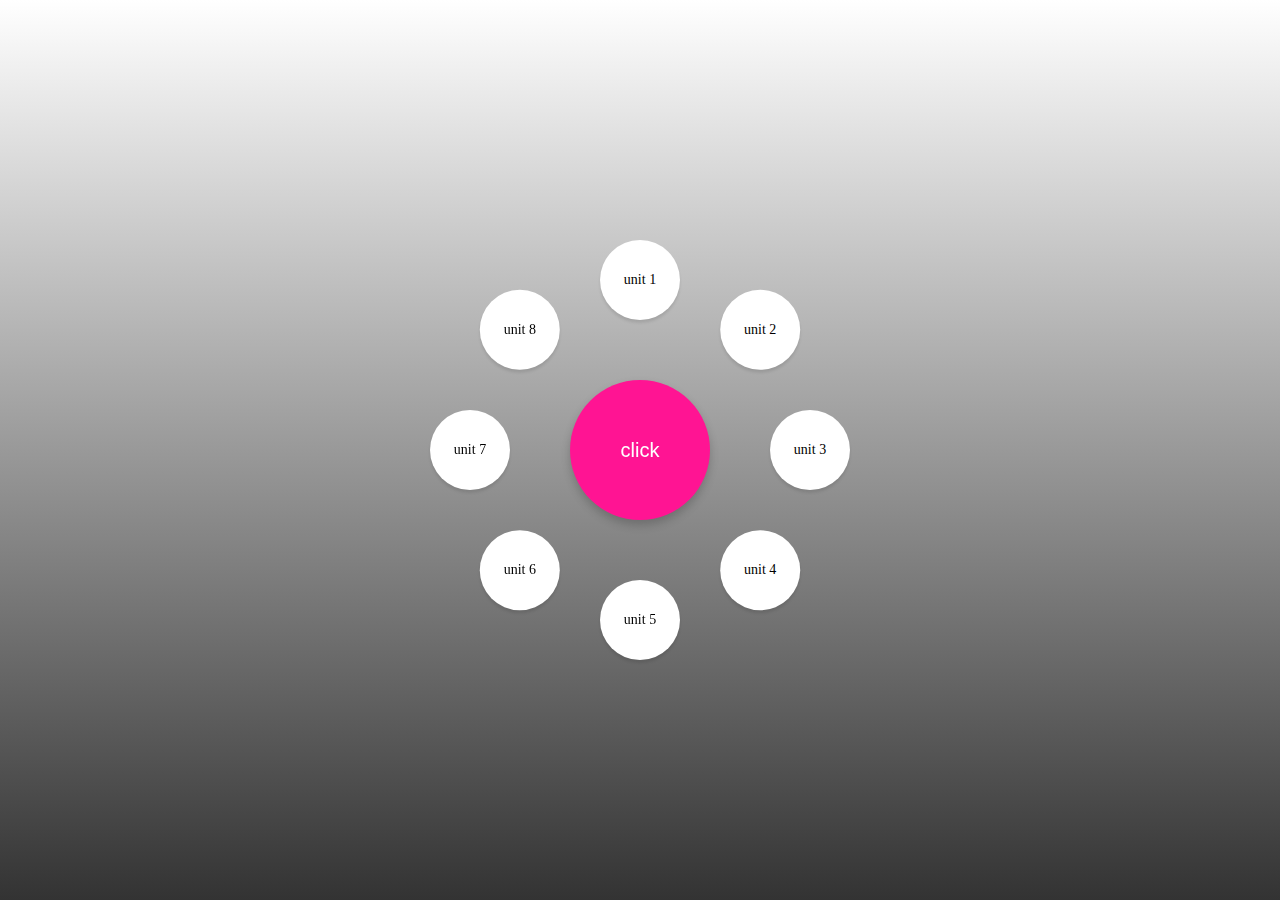
<file: jQuery炫酷有序旋转布局/index.html>
<!DOCTYPE html>
<html lang="en">
<head>
    <meta charset="UTF-8">
    <title>Document</title>
    <link rel="stylesheet" href="./index.css">
</head>
<body>
    <div class="selector">
        <ul>
            <li>
                <input id="1" type="checkbox">
                <label for="1">unit 1</label>
            </li>
            <li>
                <input id="2" type="checkbox">
                <label for="2">unit 2</label>
            </li>
            <li>
                <input id="3" type="checkbox">
                <label for="3">unit 3</label>
            </li>
            <li>
                <input id="4" type="checkbox">
                <label for="4">unit 4</label>
            </li>
            <li>
                <input id="5" type="checkbox">
                <label for="5">unit 5</label>
            </li>
            <li>
                <input id="6" type="checkbox">
                <label for="6">unit 6</label>
            </li>
            <li>
                <input id="7" type="checkbox">
                <label for="7">unit 7</label>
            </li>
            <li>
                <input id="8" type="checkbox">
                <label for="8">unit 8</label>
            </li>
        </ul>
        <button type="">click</button>
    </div>
    <script src="jquery.js"></script>
    <script src="./index.js"></script>
</body>
</html>
</file>
<file: jQuery炫酷有序旋转布局/index.css>
*{
    padding:0;
    margin:0;
    list-style: none;
}
html, body{
    width:100%;
    height:100%;
    background: linear-gradient(#fff, #333);
}
.selector {
    position: absolute;
    top: 50%;
    left:50%;
    width: 140px;
    height:140px;
    margin-left:-70px;
    margin-top:-70px;
}
.selector button {
    position: relative;
    width:100%;
    height:100%;
    border-radius: 50%;
    background: deeppink;
    color: #fff;
    border:0;
    font-size: 20px;
    cursor: pointer;
    box-shadow: 0px 5px 10px rgba(0,0,0,0.2);
}
.selector button:hover{
    background: #c71585;
}
.selector ul{
    position:absolute;
    top: -20px;
    bottom: -20px;
    left:-20px;
    right:-20px;
}
.selector li {
    position: absolute;
    width:100%;
    height:100%;
    transition: all 0.8s ease-in-out;
}
.selector li input{
    display: none;
}
.selector li label{
    position: absolute;
    top: -120px;
    left: 50%;
    margin-left:0px;
    width:0px;
    height:0px;
    background: #fff;
    border-radius: 50%;
    text-align: center;
    line-height: 0px;
    overflow: hidden;
    box-shadow: none;
    font-size: 0px;
    transition: all 0.8s ease-in-out, color 0.1s, background 0.1s;
}
.selector li label:hover{
    color: orange;
}
.selector li input:checked + label{
    background: orange;
    color: #fff;
}
.selector li input:checked + label:hover{
    background: #ff6600;
}
.selector.open li label{
    width:80px;
    height:80px;
    margin-left:-40px;
    line-height: 80px;
    box-shadow: 0 3px 3px rgba(0, 0, 0, 0.1);
    font-size: 14px;
}
</file>
